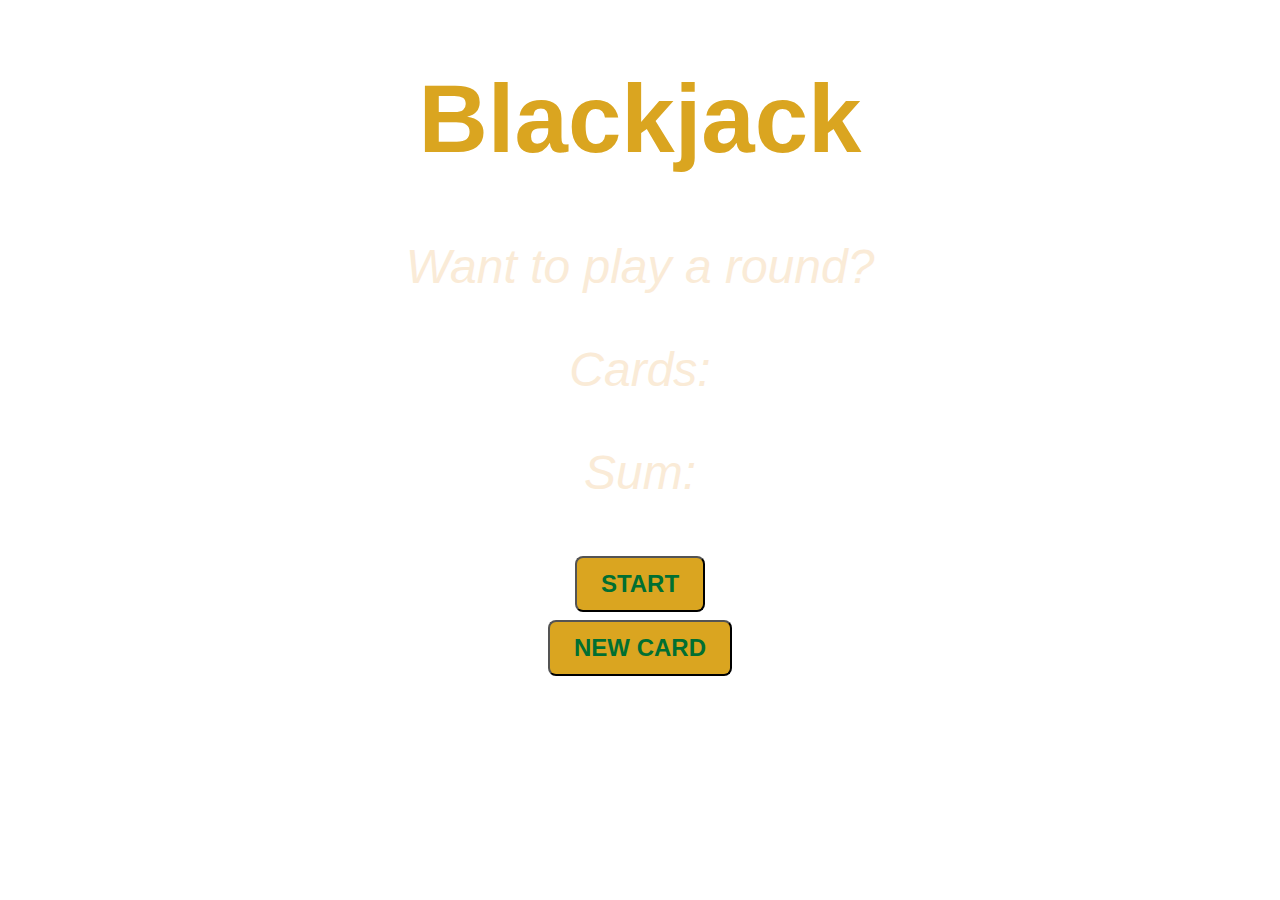
<file: Blackjack/index.html>
<!DOCTYPE html>
<html lang="en">
<head>
    <meta charset="UTF-8">
    <meta http-equiv="X-UA-Compatible" content="IE=edge">
    <meta name="viewport" content="width=device-width, initial-scale=1.0">
    <link rel="stylesheet" href="/Blackjack/style.css">
    <title>Document</title>
</head>
<body>
    <h1>Blackjack</h1>
    <p id="message">Want to play a round?</p>
    <p id="cards">Cards:</p>
    <p id="sum">Sum:</p>
    <button id="startgame">START</button>
    <br>
    <button id="newcard">NEW CARD</button>
   <script src="/Blackjack/script.js"></script> 
</body>
</html>
</file>
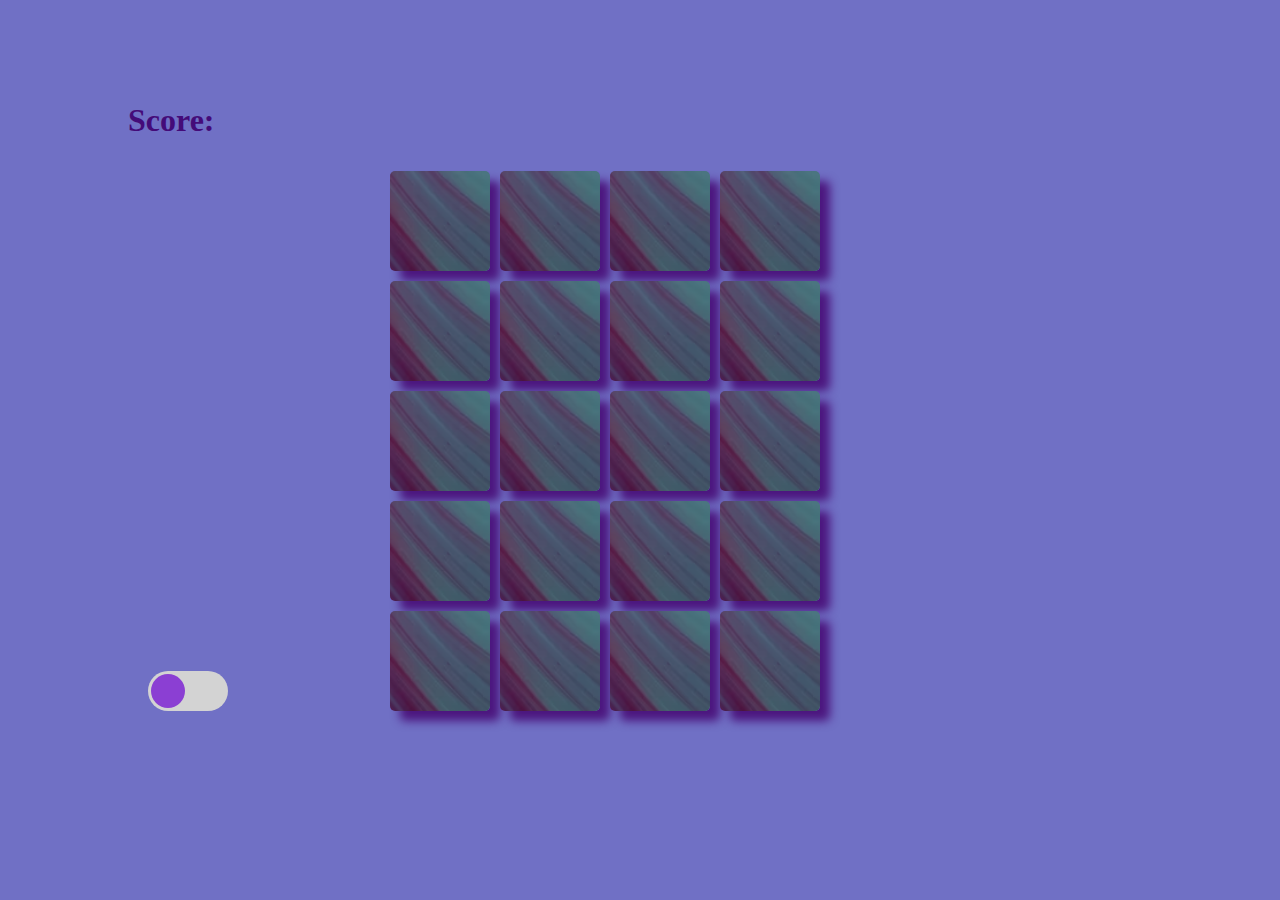
<file: Cards match/index.html>
<!DOCTYPE html>
<html lang="en">

<head>
    <meta charset="UTF-8">
    <meta http-equiv="X-UA-Compatible" content="IE=edge">
    <meta name="viewport" content="width=device-width, initial-scale=1.0">
    <link rel="stylesheet" href="/Cards match/style.css">
    <title>Cards match</title>
</head>

<body>


    <h3>Score: <span id="result"></span></h3>
    <div class="grid"></div>
    </div>
    
    <input type="checkbox" id="dark-mode" class="input">
    <label for="dark-mode" class="label">
        <div class="circle"></div>
    </label>
    </div>

    <script src="/Cards match/script.js"></script>
</body>

</html>
</file>
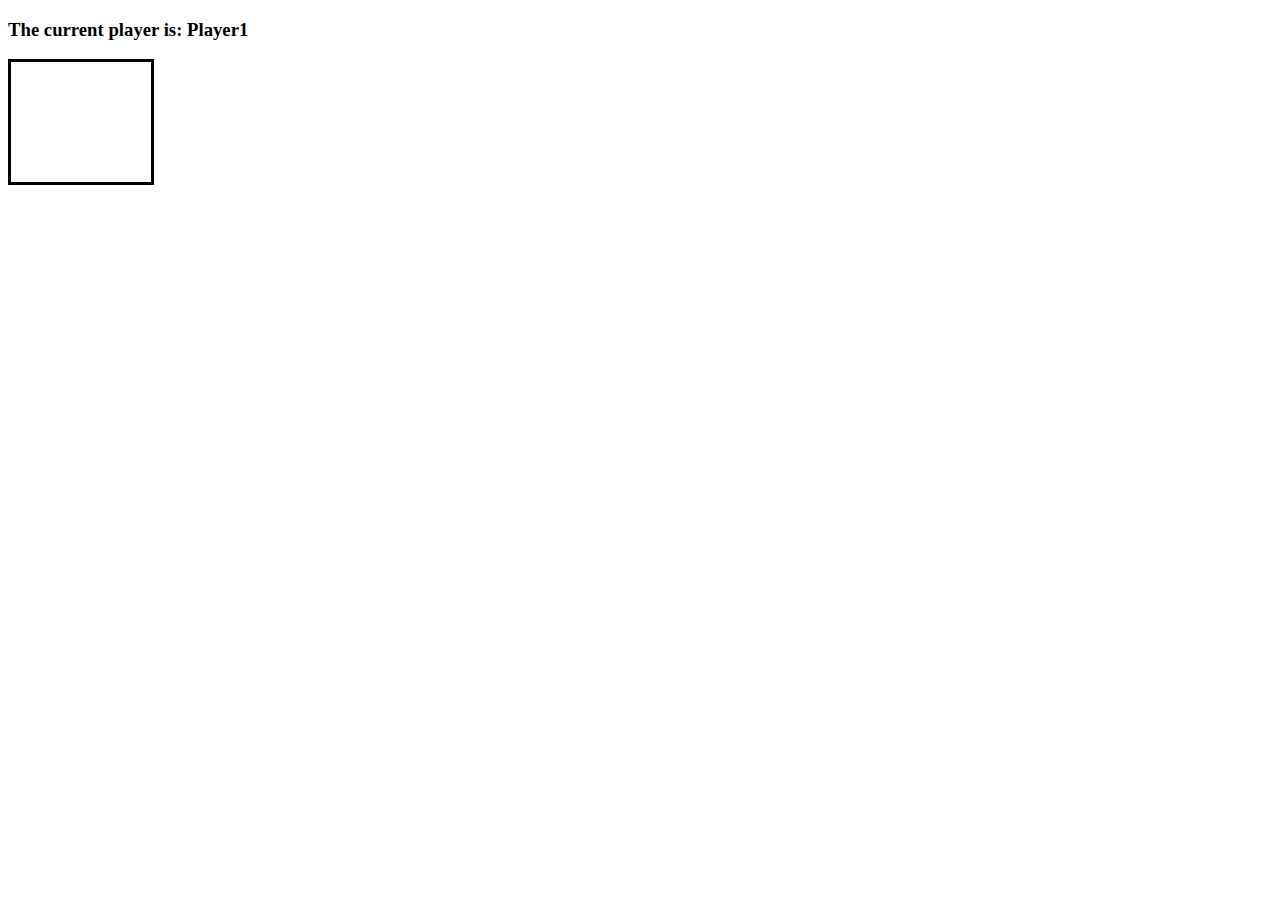
<file: Connect 4/index.html>
<!DOCTYPE html>
<html lang="en">
<head>
    <meta charset="UTF-8">
    <meta http-equiv="X-UA-Compatible" content="IE=edge">
    <meta name="viewport" content="width=device-width, initial-scale=1.0">
    <link rel="stylesheet" href="/Connect 4/style.css">
    <title>Connect 4</title>
</head>
<body>
     <h3>The current player is: Player<span id="current-player">1</span></h3>
     <h3 id="result"></h3>

     <div class="grid"></div>
     <div></div>
     <div></div>
     <div></div>
     <div></div>
     <div></div>
     <div></div>
     <div></div>
     <div></div>
     <div></div>
     <div></div>
     <div></div>
     <div></div>
     <div></div>
     <div></div>
     <div></div>
     <div></div>
     <div></div>
     <div></div>
     <div></div>
     <div></div>
     <div></div>
     <div></div>
     <div></div>
     <div></div>
     <div></div>
     <div></div>
     <div></div>
     <div></div>
     <div></div>
     <div></div>
     <div></div>
     <div></div>
     <div></div>
     <div></div>
     <div></div>
     <div></div>
     <div></div>
     <div></div>
     <div></div>
     <div></div>
     <div></div>
     <div></div>
     <div class="taken"></div>
     <div class="taken"></div>
     <div class="taken"></div>
     <div class="taken"></div>
     <div class="taken"></div>
     <div class="taken"></div>
     <div class="taken"></div>


    <script src="/Connect 4/script.js"></script>
</body>
</html>
</file>
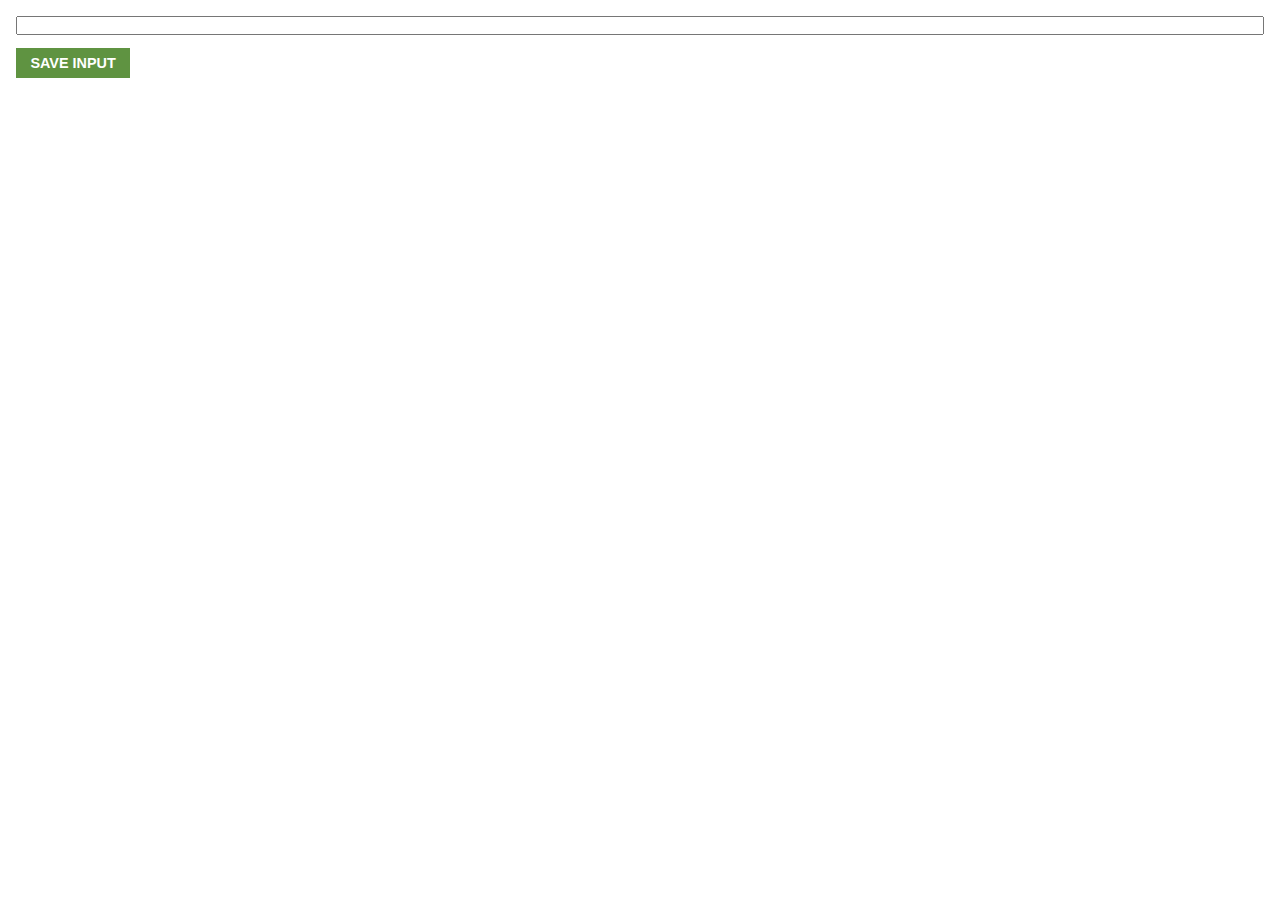
<file: Extension/index.html>
<!DOCTYPE html>
<html lang="en">
<head>
    <meta charset="UTF-8">
    <meta http-equiv="X-UA-Compatible" content="IE=edge">
    <meta name="viewport" content="width=device-width, initial-scale=1.0">
    <link rel="stylesheet" href="/Extension/style.css">
    <title>Document</title>
</head>
<body>
    <input id="input" type="text">
    <button id="save">SAVE INPUT</button>
    <ul id="list"></ul>
    <a href="" target=""></a>
    <script src="/Extension/script.js"></script>
</body>
</html>
</file>
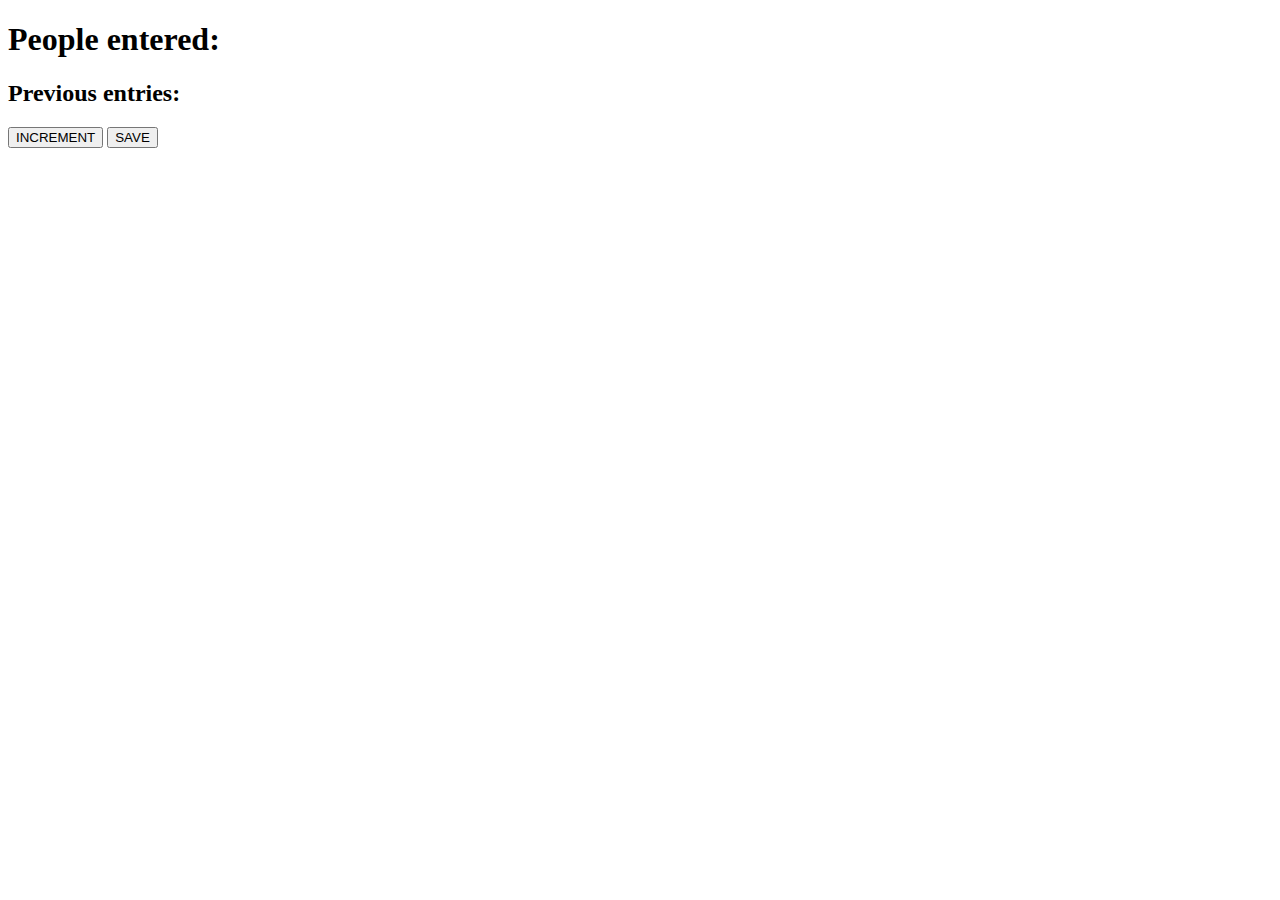
<file: Passenger counter app/index.html>
<!DOCTYPE html>
<html lang="en">
<head>
    <meta charset="UTF-8">
    <meta http-equiv="X-UA-Compatible" content="IE=edge">
    <meta name="viewport" content="width=device-width, initial-scale=1.0">
    <link rel="stylesheet" href="/Passenger counter app/style.css">
    <title>Document</title>
</head>
<body>
    <h1>People entered:</h1>
    <h2 id="counter"></h2>
    <h2 id="saved">Previous entries: </h2>

    <button id="increment">INCREMENT</button> <!--you can add onclick="name of the function()" if you don't want to use addEventListener-->
    <button id="save">SAVE</button> 

    <script src="/Passenger counter app/script.js"></script>
</body>
</html>
</file>
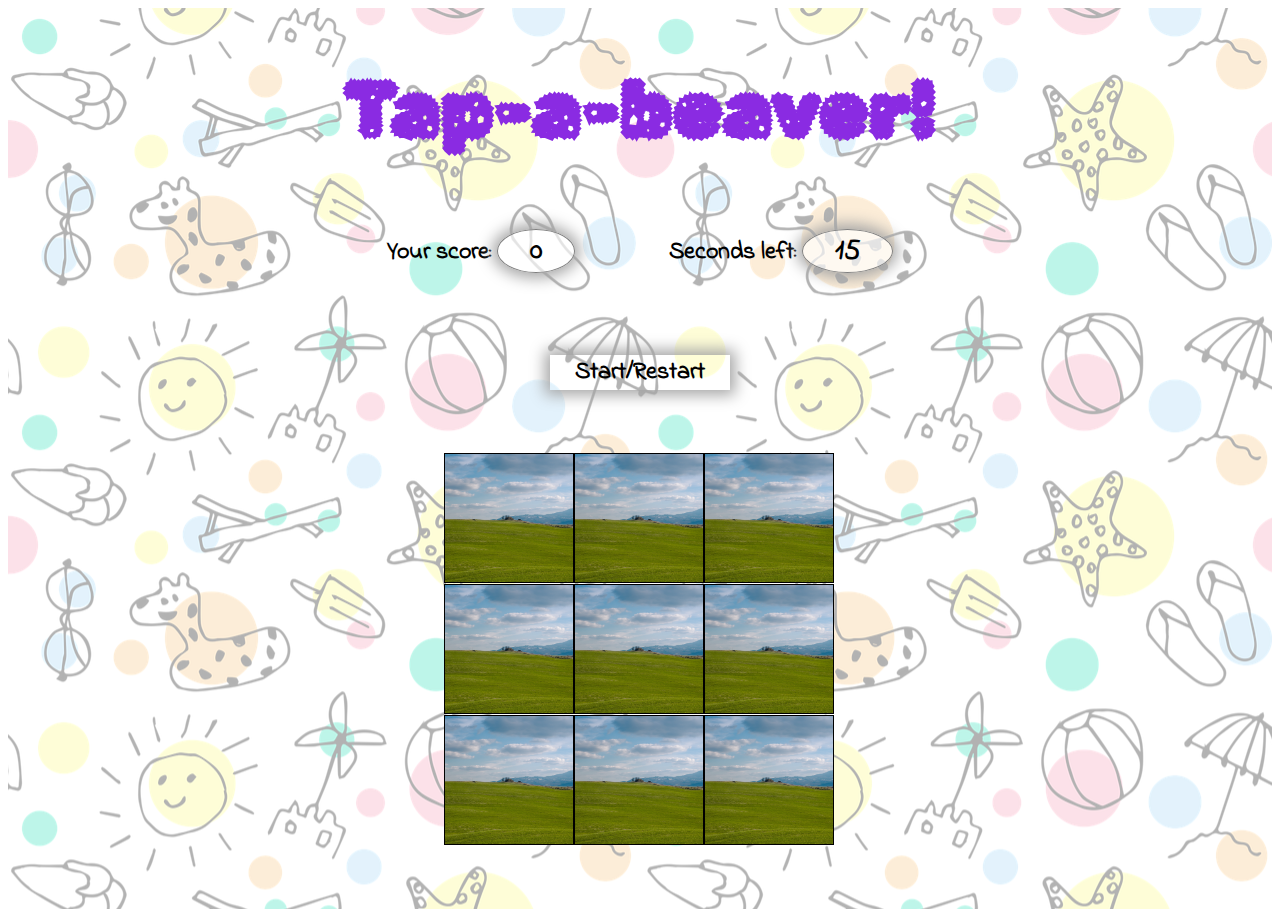
<file: Tap-a-beaver/index.html>
<!DOCTYPE html>
<html lang="en">

<head>
    <link rel="preconnect" href="https://fonts.googleapis.com"><link rel="preconnect" href="https://fonts.gstatic.com" crossorigin><link href="https://fonts.googleapis.com/css2?family=Indie+Flower&family=Rubik+Gemstones&display=swap" rel="stylesheet">
    <link rel="preconnect" href="https://fonts.googleapis.com"><link rel="preconnect" href="https://fonts.gstatic.com" crossorigin><link href="https://fonts.googleapis.com/css2?family=Rubik+Gemstones&display=swap" rel="stylesheet">
    <meta charset="UTF-8">
    <meta http-equiv="X-UA-Compatible" content="IE=edge">
    <meta name="viewport" content="width=device-width, initial-scale=1.0">
    <link rel="stylesheet" href="/Tap-a-beaver/style.css">
    <title>Tap-a-beaver</title>
</head>

<body>
    <div class="cont">
        <h1>Tap-a-beaver!</h1>
        <div class="box">
            <div class="score">
            <h2>Your score: <span id="score">0</span></h2>
            </div>
            <div class="time">
            <h2>Seconds left: <span id="timeleft">15</span></h2>
            </div>
        </div>
            <button class="start">Start/Restart</button>

        <div class="grid">
            <div class="square" id="1"></div>
            <div class="square" id="2"></div>
            <div class="square" id="3"></div>
            <div class="square" id="4"></div>
            <div class="square" id="5"></div>
            <div class="square" id="6"></div>
            <div class="square" id="7"></div>
            <div class="square" id="8"></div>
            <div class="square" id="9"></div>
        </div>
    </div>
    <script src="/Tap-a-beaver/script.js"></script>
</body>

</html>
</file>
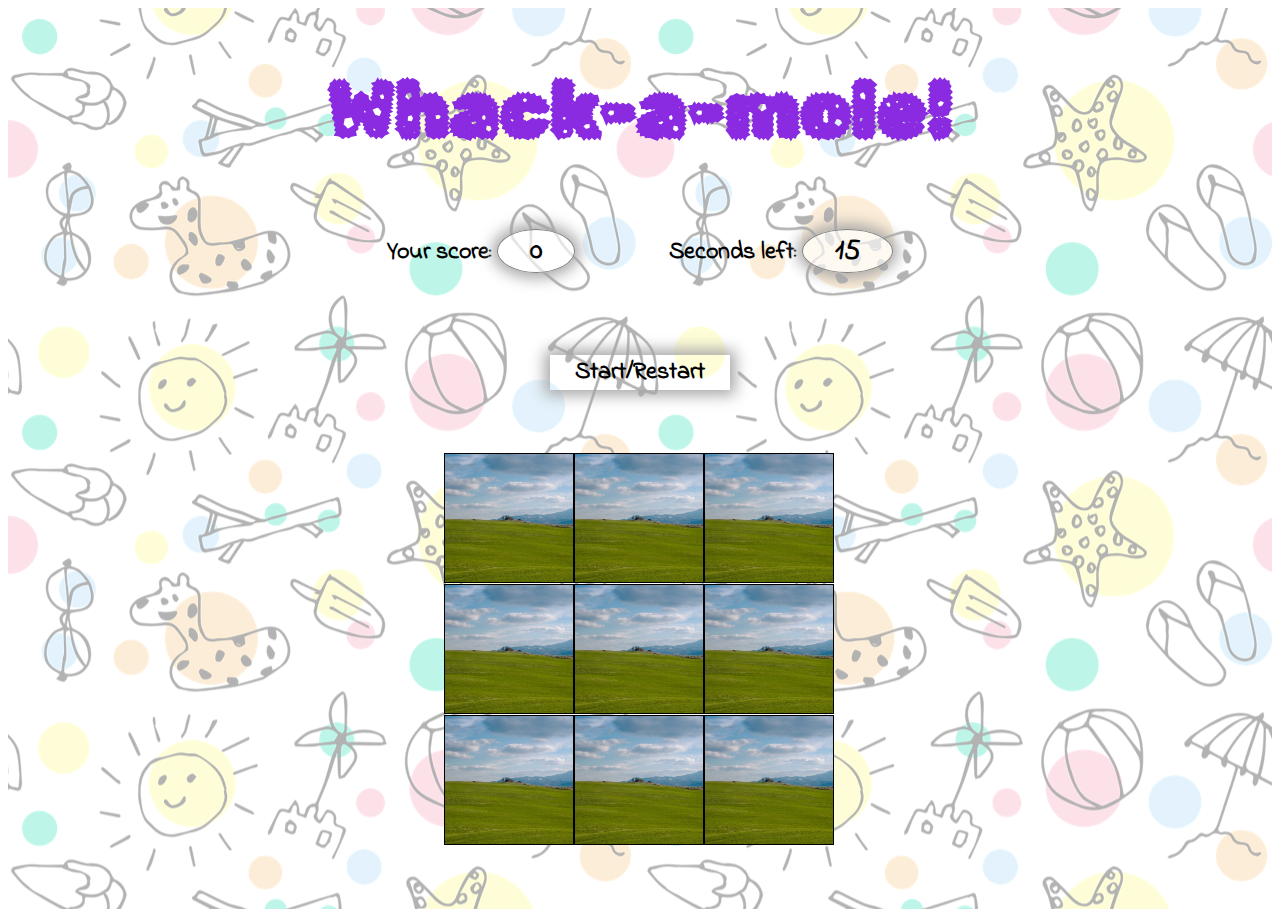
<file: Whack-a-mole/index.html>
<!DOCTYPE html>
<html lang="en">

<head>
    <link rel="preconnect" href="https://fonts.googleapis.com"><link rel="preconnect" href="https://fonts.gstatic.com" crossorigin><link href="https://fonts.googleapis.com/css2?family=Indie+Flower&family=Rubik+Gemstones&display=swap" rel="stylesheet">
    <link rel="preconnect" href="https://fonts.googleapis.com"><link rel="preconnect" href="https://fonts.gstatic.com" crossorigin><link href="https://fonts.googleapis.com/css2?family=Rubik+Gemstones&display=swap" rel="stylesheet">
    <meta charset="UTF-8">
    <meta http-equiv="X-UA-Compatible" content="IE=edge">
    <meta name="viewport" content="width=device-width, initial-scale=1.0">
    <link rel="stylesheet" href="/Whack-a-mole/style.css">
    <title>Tap-a-mole</title>
</head>

<body>
    <div class="cont">
        <h1>Whack-a-mole!</h1>
        <div class="box">
            <div class="score">
            <h2>Your score: <span id="score">0</span></h2>
            </div>
            <div class="time">
            <h2>Seconds left: <span id="timeleft">15</span></h2>
            </div>
        </div>
            <button class="start">Start/Restart</button>

        <div class="grid">
            <div class="square" id="1"></div>
            <div class="square" id="2"></div>
            <div class="square" id="3"></div>
            <div class="square" id="4"></div>
            <div class="square" id="5"></div>
            <div class="square" id="6"></div>
            <div class="square" id="7"></div>
            <div class="square" id="8"></div>
            <div class="square" id="9"></div>
        </div>
    </div>
    <script src="/Whack-a-mole/script.js"></script>
</body>

</html>
</file>
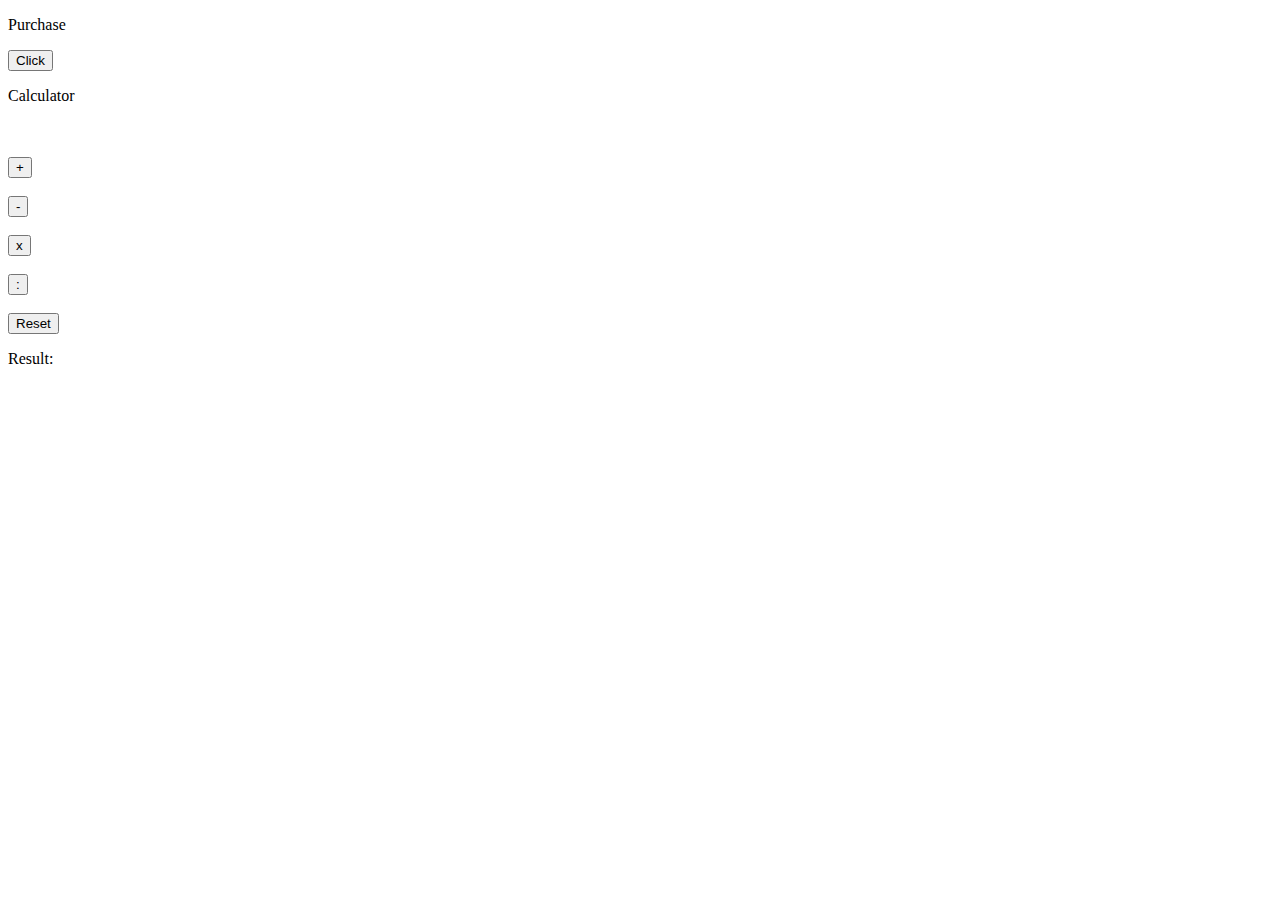
<file: Passenger counter app/exercise.html>
<!DOCTYPE html>
<html lang="en">
<head>
    <meta charset="UTF-8">
    <meta http-equiv="X-UA-Compatible" content="IE=edge">
    <meta name="viewport" content="width=device-width, initial-scale=1.0">
    <title>Document</title>
</head>
<body>
    <p>Purchase</p>
     <p id="error"></p>
     <button id="err">Click</button>


     <p>Calculator</p>
     <!-- <input id="num1" type="text">
     <input id="num2" type="text"> -->
     <br><br>
     <button id="plus">+</button>
     <br><br>
     <button id="minus">-</button>
     <br><br>
     <button id="per">x</button>
     <br><br>
     <button id="diviso">:</button>
     <br><br>
     <button id="reset">Reset</button>

     <p id="result">Result: </p>
    <script src="/Passenger counter app/exercise.js"></script>
</body>
</html>
</file>
<file: Blackjack/style.css>
body {
    font-family: 'Trebuchet MS', 'Lucida Sans Unicode', 'Lucida Grande', 'Lucida Sans', Arial, sans-serif;
    background-image: url(https://images.unsplash.com/photo-1601370690183-1c7796ecec61?ixlib=rb-4.0.3&ixid=MnwxMjA3fDB8MHxzZWFyY2h8Mnx8Z3JlZW4lMjBiYWNrZ3JvdW5kfGVufDB8fDB8fA%3D%3D&auto=format&fit=crop&w=500&q=60);
    background-size: cover;
    text-align: center;
    color: antiquewhite;
    font-size: 3em;
}

h1 {
    color: goldenrod;
}

p {
    font-style: italic;
}

button {
    font-size: 0.5em;
    font-weight: 900;
    color: #016f32;
    width:fit-content;
    background: goldenrod;
    border-radius: 8px;
    padding: 0.5em 1em;
}
</file>
<file: Cards match/style.css>
body {
    background-color: rgb(112, 112, 197);
    margin: 8% 10% 0;
}

.grid {
    margin: auto; /*center the div in the body*/
    display: flex;
    flex-wrap: wrap;
    height: 500px;
    width: 500px;
    gap: 10px; /*gives a bit of space between the images*/

}

img {
    width: 100px;
    height: 100px;
    box-shadow: 10px 10px 10px rgb(76, 22, 126);
    border-radius: 5px;
}

h3 {
    font-size: 2em;
    color: rgb(68, 11, 121);
    left: 20%;
}

label {
    position: absolute;
    width: 80px;
    height: 40px;
    background-color: lightgray;
    border-radius: 20px;
}

.input {
    visibility: hidden;
}

.input:checked + .label {
    background-color: rgb(112, 112, 197);
}

.input:checked + .label .circle {
    animation: toggleOn 0.4s linear forwards;
    background-color: rgb(5, 5, 5);

}

@keyframes toggleOn {
    0% {
        transform: translateX(0);
    }
    100% {
        transform: translateX(40px);
    }  
}

@keyframes toggleOff {
    0% {
        transform: translateX(40px);
    }
    100% {
        transform: translateX(0);
    }  
}

.circle {
    width: 34px;
    height: 34px;
    background-color: rgb(139, 63, 211);
    border-radius: 50%;
    top: 3px;
    left: 3px;
    position: absolute;
    animation: toggleOff 0.4s linear forwards;
}
</file>
<file: Connect 4/style.css>
.grid {
    border: solid;
    display: flex;
    flex-wrap: wrap;
    height: 120px;
    width: 140px;
}

.grid div {
    height: 20px;
    width: 20px;
}

.player-one {
    background-color: red;
    border-radius: 10px;
}

.player-two {
    background-color: blue;
    border-radius: 10px;
}
</file>
<file: Extension/style.css>
body {
    margin: 0;
    padding: 1rem;
    font-family: Arial, Helvetica, sans-serif;
    min-width:max-content;
}

input {
    padding: 0 1em;
    width: 100%;
    box-sizing: border-box; /*this includes padding within the 100% width, otherwise it overflows*/
}

button {
    color: white;
    background-color: #5f9341;
    padding: 0.5em 1em;
    margin-top: 1vw;
    border: none;
    font-weight: bolder;
    font-size: 0.9em;
}

ul, li ,a {
    list-style: none;
    color: #5f9341;
    padding-left: 0;
}
</file>
<file: Passenger counter app/style.css>
#welcome {
    font-size: 50px;
}
</file>
<file: Tap-a-beaver/style.css>
* {
    font-family: 'Indie Flower', cursive;
}

body {
    /* background-color: black; */
    position: relative;
    z-index: 1;
}

body:before {
    /*this allows you to modify the effect of the background image only*/
    position: absolute;
    /* absolute z-1 to the normal container which is relative z 1 */
    z-index: -1;
    top: 0;
    left: 0;
    height: 100%;
    width: 100%;
    background-image: url(/Tap-a-beaver/doodle-4181783_1280.png);
    filter: opacity(30%);
    content: "";
}

.cont {
    display: flex;
    align-items: center;
    justify-content: center;
    flex-direction: column;
}

.box {
    width: 55%;
    display: flex;
    justify-content: space-evenly;
}

.score,
.time {
    display: flex;
    flex-direction: column;
    align-items: flex-start;

}

.start {
    all: unset;
    font-size: 1.5rem;
    font-weight: bolder;
    padding: 0% 2%;
    margin-top: 5%;
    cursor: pointer;
    box-shadow: 0px 0px 15px 5px rgb(165, 165, 165);
}

.square {
    width: 8rem;
    height: 8rem;
    border: 1px solid black;
    background-image: url(/Tap-a-beaver/matteo-badini-bLoEsU3aIlI-unsplash.jpg);
    background-size: cover;
    background-repeat: no-repeat;
    background-position: center;
}

.grid {
    display: flex;
    width: 24.5rem;
    height: 24.5rem;
    flex-wrap: wrap;
    padding: 5%;
}

.mole {
    background-image: url(/Tap-a-beaver/pngfind.com-mole-png-6501921.png), url(/Tap-a-beaver/matteo-badini-bLoEsU3aIlI-unsplash.jpg);
    background-size: contain, cover;
    background-repeat: no-repeat;
    background-position: center;
}

h1 {
    font-family: 'Rubik Gemstones', cursive;
    font-size: 5rem;
    color: blueviolet;
}

span {
    border: solid 1px grey;
    border-radius: 50%;
    padding: 0 2rem;
    font-size: larger;
    background-color: rgba(255, 255, 255, 0.644);
    box-shadow: 0px 0px 15px 5px rgb(165, 165, 165);
}

@media (max-width: 568px) {
    .square {
        width: 5.5rem;
        height: 5.5rem;
    }

    .grid {
        width: 17rem;
        height: 17rem;
        margin: 15% 0;
    }

    h1 {
        font-size: 3em;
    }

    .box {
        display: block;
        width: 80%;
    }

    .start {
        margin-top: 10%;
    }

    span {
        padding: 0 1rem;
    }
}

@media (max-width: 400px) {

    h1 {
        font-size: 2.5rem;
    }
}


@media (max-width: 300px) {

    h1 {
        font-size: 2rem;
    }

    h2 {
        font-size: 1rem;
    }

    .start {
        font-size: 1rem;
    }

}
</file>
<file: Whack-a-mole/style.css>
* {
    font-family: 'Indie Flower', cursive;
}

body {
    /* background-color: black; */
    position: relative;
    z-index: 1;
}

body:before {
    /*this allows you to modify the effect of the background image only*/
    position: absolute;
    /* absolute z-1 to the normal container which is relative z 1 */
    z-index: -1;
    top: 0;
    left: 0;
    height: 100%;
    width: 100%;
    background-image: url(/Whack-a-mole/doodle-4181783_1280.png);
    filter: opacity(30%);
    content: "";
}

.cont {
    display: flex;
    align-items: center;
    justify-content: center;
    flex-direction: column;
}

.box {
    width: 55%;
    display: flex;
    justify-content: space-evenly;
}

.score,
.time {
    display: flex;
    flex-direction: column;
    align-items: flex-start;

}

.start {
    all: unset;
    font-size: 1.5rem;
    font-weight: bolder;
    padding: 0% 2%;
    margin-top: 5%;
    cursor: pointer;
    box-shadow: 0px 0px 15px 5px rgb(165, 165, 165);
}

.square {
    width: 8rem;
    height: 8rem;
    border: 1px solid black;
    background-image: url(/Whack-a-mole/matteo-badini-bLoEsU3aIlI-unsplash.jpg);
    background-size: cover;
    background-repeat: no-repeat;
    background-position: center;
}

.grid {
    display: flex;
    width: 24.5rem;
    height: 24.5rem;
    flex-wrap: wrap;
    padding: 5%;
}

.mole {
    background-image: url(/Whack-a-mole/pngfind.com-mole-png-6501921.png), url(/Whack-a-mole/matteo-badini-bLoEsU3aIlI-unsplash.jpg);
    background-size: contain, cover;
    background-repeat: no-repeat;
    background-position: center;
}

h1 {
    font-family: 'Rubik Gemstones', cursive;
    font-size: 5rem;
    color: blueviolet;
}

span {
    border: solid 1px grey;
    border-radius: 50%;
    padding: 0 2rem;
    font-size: larger;
    background-color: rgba(255, 255, 255, 0.644);
    box-shadow: 0px 0px 15px 5px rgb(165, 165, 165);
}

@media (max-width: 568px) {
    .square {
        width: 5.5rem;
        height: 5.5rem;
    }

    .grid {
        width: 17rem;
        height: 17rem;
        margin: 15% 0;
    }

    h1 {
        font-size: 3em;
    }

    .box {
        display: block;
        width: 80%;
    }

    .start {
        margin-top: 10%;
    }

    span {
        padding: 0 1rem;
    }
}

@media (max-width: 400px) {

    h1 {
        font-size: 2.5rem;
    }
}


@media (max-width: 300px) {

    h1 {
        font-size: 2rem;
    }

    h2 {
        font-size: 1rem;
    }

    .start {
        font-size: 1rem;
    }

}
</file>
